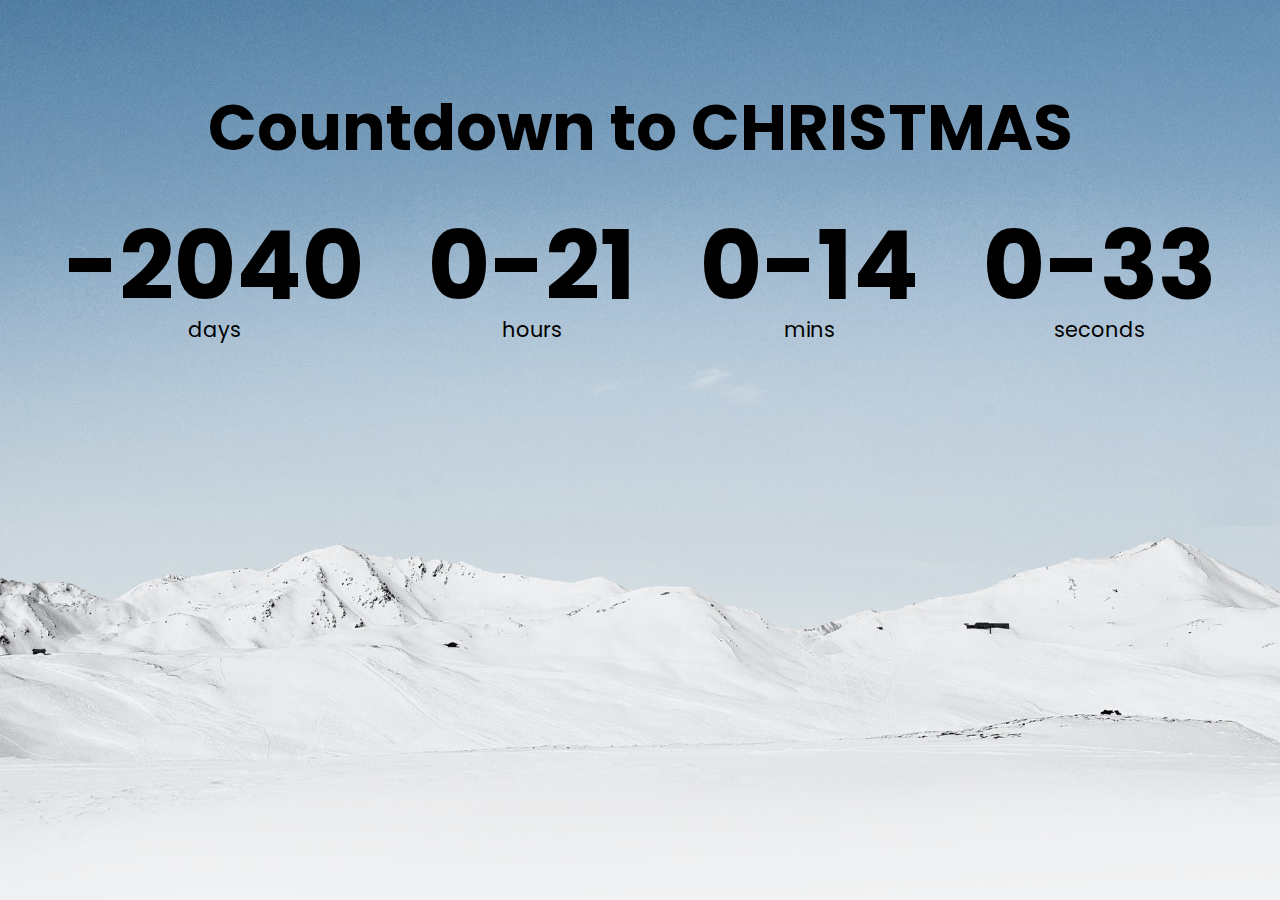
<file: countdown-timer/index.html>
<!DOCTYPE html>
<html lang="en">
  <head>
    <meta charset="UTF-8" />
    <meta name="viewport" content="width=device-width, initial-scale=1.0" />
    <title>Title</title>
    <link rel="stylesheet" href="style.css" />
    <script src="script.js" defer></script>
  </head>
  <body>
    <h1>Countdown to CHRISTMAS</h1>

    <div class="countdown-container">
      <div class="countdown-el days-c">
        <p class="big-text" id="days">0</p>
        <span>days</span>
      </div>
      <div class="countdown-el hours-c">
        <p class="big-text" id="hours">0</p>
        <span>hours</span>
      </div>
      <div class="countdown-el mins-c">
        <p class="big-text" id="mins">0</p>
        <span>mins</span>
      </div>
      <div class="countdown-el seconds-c">
        <p class="big-text" id="seconds">0</p>
        <span>seconds</span>
      </div>
    </div>
  </body>
</html>
</file>
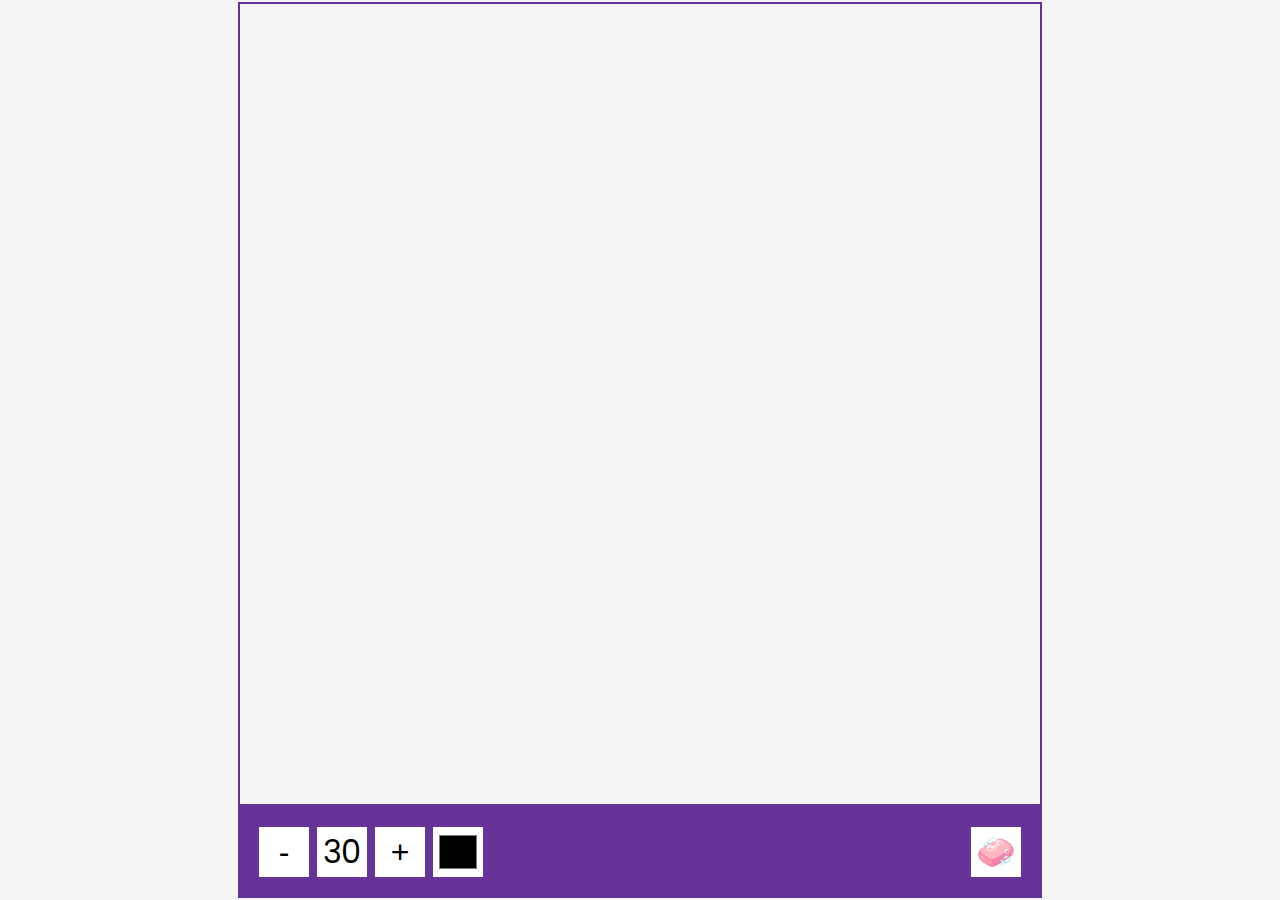
<file: drawing-app/index.html>
<!DOCTYPE html>
<html lang="en">
  <head>
    <meta charset="UTF-8" />
    <meta name="viewport" content="width=device-width, initial-scale=1.0" />
    <title>Drawing App</title>
    <link rel="stylesheet" href="style.css" />
    <script src="script.js" defer></script>
  </head>
  <body>
    <canvas id="canvas" width="800" height="800"></canvas>
    <div class="toolbox">
      <button id="decrease">-</button>
      <span id="size">30</span>
      <button id="increase">+</button>
      <input type="color" id="color" />
      <button id="clear">🧼</button>
    </div>
  </body>
</html>
</file>
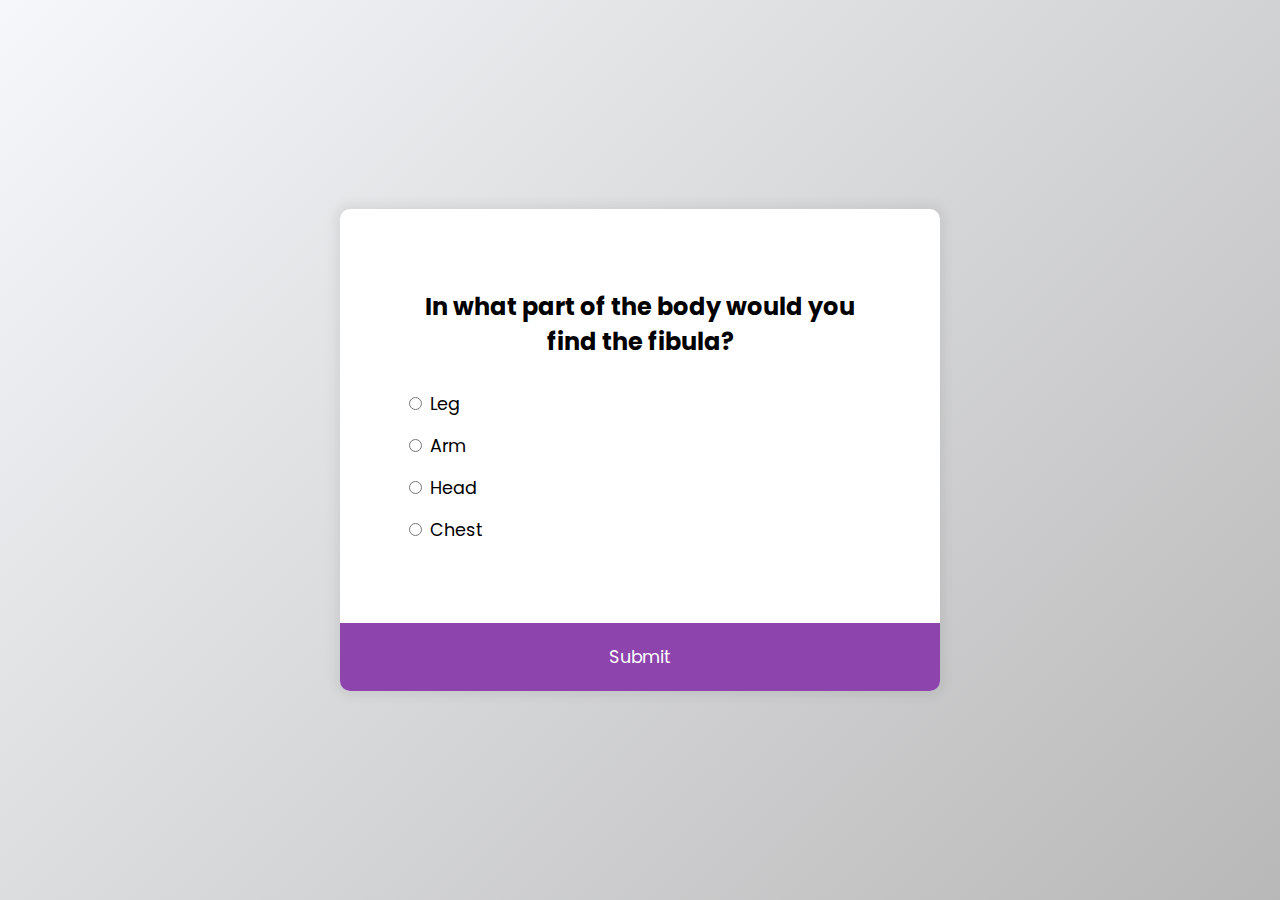
<file: quiz-app/index.html>
<!DOCTYPE html>
<html lang="en">
  <head>
    <meta charset="UTF-8" />
    <meta name="viewport" content="width=device-width, initial-scale=1.0" />
    <title>Title</title>
    <link rel="stylesheet" href="style.css" />
    <script src="script.js" defer></script>
  </head>
  <body>
    <div class="quiz-container" id="quiz">
      <div class="quiz-header">
        <h2 id="question">Question text</h2>
        <ul>
          <li>
            <input type="radio" id="a" name="answer" class="answer" />
            <label for="a" id="a_text"></label>
          </li>
          <li>
            <input type="radio" id="b" name="answer" class="answer" />
            <label for="b" id="b_text"></label>
          </li>
          <li>
            <input type="radio" id="c" name="answer" class="answer" />
            <label for="c" id="c_text"></label>
          </li>
          <li>
            <input type="radio" id="d" name="answer" class="answer" />
            <label for="d" id="d_text"></label>
          </li>
        </ul>
      </div>
      <button id="submit">Submit</button>
    </div>
  </body>
</html>
</file>
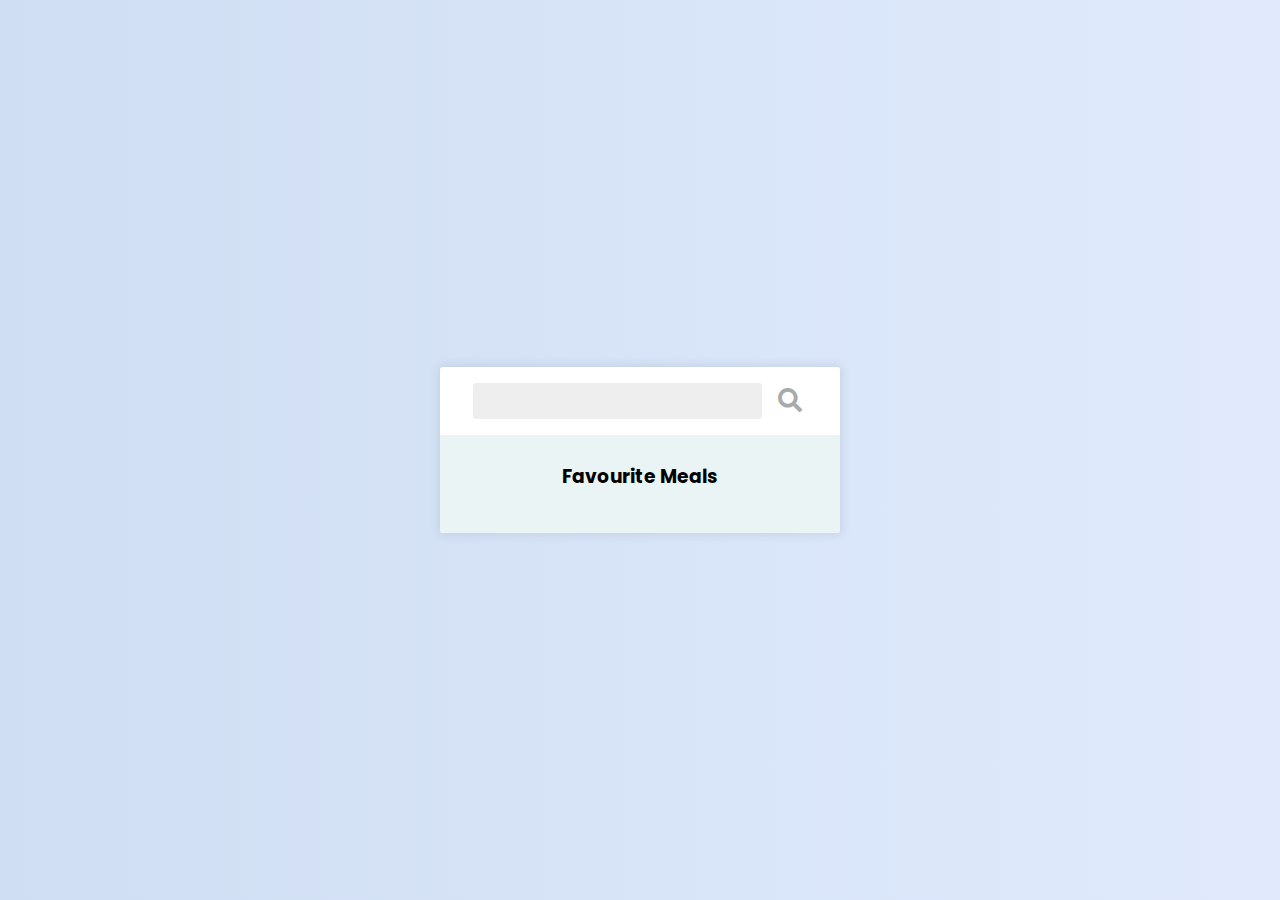
<file: recipe-app/index.html>
<!DOCTYPE html>
<html lang="en">
  <head>
    <meta charset="UTF-8" />
    <meta name="viewport" content="width=device-width, initial-scale=1.0" />
    <title>Recipe App</title>
    <link
      rel="stylesheet"
      href="https://cdnjs.cloudflare.com/ajax/libs/font-awesome/5.15.1/css/all.min.css"
    />
    <link rel="stylesheet" href="style.css" />
    <script src="script.js" defer></script>
  </head>
  <body>
    <div class="mobile-container">
      <header>
        <input type="text" id="search-term" />
        <button id="search"><i class="fas fa-search"></i></button>
      </header>
      <div class="fav-container">
        <h3>Favourite Meals</h3>
        <ul class="fav-meals" id="fav-meals"></ul>
      </div>
      <div class="meals" id="meals"></div>
    </div>

    <div class="popup-container hidden" id="meal-popup">
      <div class="popup">
        <button id="close-popup" class="close-popup">
          <i class="fas fa-times"></i>
        </button>
        <div class="meal-info" id="meal-info">
          
        </div>
      </div>
    </div>
  </body>
</html>
</file>
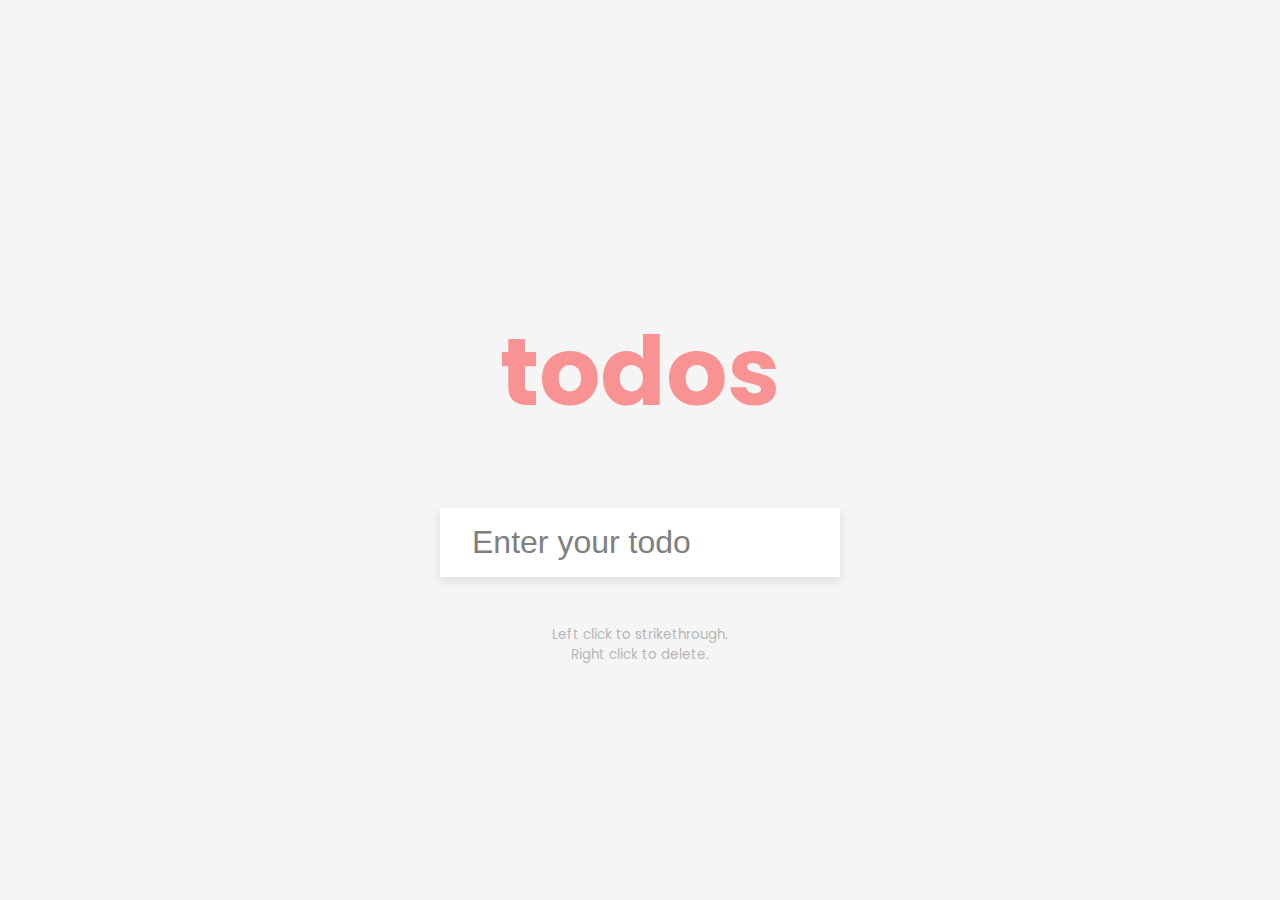
<file: todo-app/index.html>
<!DOCTYPE html>
<html lang="en">
  <head>
    <meta charset="UTF-8" />
    <meta name="viewport" content="width=device-width, initial-scale=1.0" />
    <title>ToDo App</title>
    <link rel="stylesheet" href="style.css" />
    <script src="script.js" defer></script>
  </head>
  <body>
    <h1>todos</h1>
    <form id="form">
      <input
        type="text"
        class="input"
        id="input"
        placeholder="Enter your todo"
        autocomplete="off"
      />
      <ul class="todos" id="todos"></ul>
    </form>

    <small>Left click to strikethrough.<br>
    Right click to delete.</small>
  </body>
</html>
</file>
<file: countdown-timer/style.css>
@import url("https://fonts.googleapis.com/css2?family=Poppins&display=swap");

* {
  box-sizing: border-box;
}

body {
  background-image: url(./images/background.jpg);
  background-size: cover;
  background-position: center center;
  display: flex;
  flex-direction: column;
  align-items: center;
  justify-content: left;
  min-height: 100vh;
  font-family: "Poppins", sans-serif;
  margin: 0;
}

h1 {
  font-weight: bold;
  font-size: 4rem;
  margin-top: 5rem;
}

.countdown-container {
  display: flex;
  flex-wrap: wrap;
  justify-content: center;
}

.big-text {
  font-weight: bold;
  font-size: 6rem;
  line-height: 1;
  margin: 0 2rem;
}

.countdown-el {
  text-align: center;
}

.countdown-el span {
  font-size: 1.3rem;
}
</file>
<file: drawing-app/style.css>
@import url("https://fonts.googleapis.com/css2?family=Poppins&display=swap");

* {
  box-sizing: border-box;
}

body {
  font-family: "Poppins", sans-serif;
  display: flex;
  flex-direction: column;
  align-items: center;
  justify-content: center;
  background-color: #f5f5f5;
  min-height: 100vh;
  margin: 0;
}

canvas {
  border: 2px solid rebeccapurple;
}

.toolbox {
  background-color: rebeccapurple;
  border: 1px solid rebeccapurple;
  display: flex;
  padding: 1rem;
  width: 804px;
}

.toolbox > * {
  background-color: #fff;
  border: none;
  display: inline-flex;
  align-items: center;
  justify-content: center;
  font-size: 2rem;
  padding: 0.25rem;
  margin: 0.25rem;
  height: 50px;
  width: 50px;
}

.toolbox > *:last-child {
  margin-left: auto;
}
</file>
<file: quiz-app/style.css>
@import url("https://fonts.googleapis.com/css2?family=Poppins&display=swap");

* {
  box-sizing: border-box;
}

body {
  background-color: #b8b8b8;
  background-image: linear-gradient(315deg, #b8b8b8 0%, #f5f7fa 100%);
  display: flex;
  align-items: center;
  justify-content: center;
  font-family: "Poppins", sans-serif;
  margin: 0;
  min-height: 100vh;
}

.quiz-container {
  background-color: #fff;
  border-radius: 10px;
  box-shadow: 0 0 10px 5px rgba(100, 100, 100, 0.1);
  overflow: hidden;
  width: 600px;
  max-width: 100%;
}

.quiz-header {
  padding: 4rem;
}

h2 {
  padding: 1rem;
  text-align: center;
  margin: 0;
}

ul {
  list-style-type: none;
  padding: 0;
}

ul li {
  font-size: 1.1rem;
  margin: 1rem 0;
}

ul li label {
  cursor: pointer;
}

button {
  background-color: #8e44ad;
  border: none;
  color: white;
  cursor: pointer;
  display: block;
  font-family: inherit;
  font-size: 1.1rem;
  width: 100%;
  padding: 1.3rem;
}

button:hover {
  background-color: #732d91;
}
</file>
<file: recipe-app/style.css>
@import url("https://fonts.googleapis.com/css2?family=Poppins&display=swap");

* {
  box-sizing: border-box;
}

body {
  background: #e0eafc; /* fallback for old browsers */
  background: -webkit-linear-gradient(
    to right,
    #cfdef3,
    #e0eafc
  ); /* Chrome 10-25, Safari 5.1-6 */
  background: linear-gradient(
    to right,
    #cfdef3,
    #e0eafc
  ); /* W3C, IE 10+/ Edge, Firefox 16+, Chrome 26+, Opera 12+, Safari 7+ */

  display: flex;
  align-items: center;
  justify-content: center;

  font-family: "Poppins", sans-serif;
  margin: 0;
  min-height: 100vh;
}

img {
  max-width: 100%;
}

.mobile-container {
  background-color: #fff;
  box-shadow: 0 0 10px 2px #3333331a;
  border-radius: 3px;
  overflow: hidden;
  width: 400px;
}

header {
  display: flex;
  align-items: center;
  justify-content: center;
  padding: 1rem;
}

header input {
  background-color: #eee;
  border: none;
  border-radius: 3px;
  font-family: inherit;
  padding: 0.5rem 1rem;
}

header button {
  background-color: transparent;
  color: #aaa;
  border: none;
  font-size: 1.5rem;
  margin-left: 10px;
}

.fav-container {
  background-color: rgb(235, 244, 245);
  padding: 0.5rem 1rem;
  text-align: center;
}

.fav-meals {
  display: flex;
  flex-wrap: wrap;
  align-items: left;
  justify-content: center;
  list-style-type: none;
  padding: 0;
}

.fav-meals li {
  cursor: pointer;
  position: relative;
  margin: 2px;
  width: 85px;
}

.fav-meals li .clear {
  background-color: transparent;
  border: none;
  cursor: pointer;
  opacity: 0;
  position: absolute;
  top: -0.5rem;
  right: -0.5rem;
  font-size: 1.2rem;
}

.fav-meals li:hover .clear {
  opacity: 1;
}

.fav-meals li img {
  border: 2px solid #fff;
  border-radius: 50%;
  box-shadow: 0 0 10px 2px #3333331a;
  object-fit: cover;
  height: 75px;
  width: 75px;
}

.fav-meals li span {
  display: inline-block;
  font-size: 0.9rem;
  white-space: nowrap;
  overflow: hidden;
  text-overflow: ellipsis;
  width: 75px;
}

.meal {
  border-radius: 3px;
  box-shadow: 0 0 10px 2px #3333331a;
  cursor: pointer;
  margin: 1.5rem;
  overflow: hidden;
}

.meal-header {
  position: relative;
}
.meal-header .random {
  position: absolute;
  top: 1rem;
  background-color: #fff;
  padding: 0.25rem 1rem;
  border-top-right-radius: 3px;
  border-top-right-radius: 3px;
}

.meal-header img {
  object-fit: cover;
  height: 250px;
  width: 100%;
}

.meal-body {
  display: flex;
  align-items: center;
  justify-content: space-between;
  padding: 1rem;
}

.meal-body h4 {
  margin: 0;
}

.meal-body button {
  border: none;
  background-color: transparent;
  color: rgb(223, 223, 223);
  cursor: pointer;
  font-size: 1.2rem;
}

.meal-body .fav-btn.active {
  color: rgb(56, 189, 237);
}

.popup-container {
  background-color: rgba(0, 0, 0, 0.5);
  display: flex;
  align-items: center;
  justify-content: center;
  position: fixed;
  left: 0;
  right: 0;
  top: 0;
  bottom: 0;
}

.popup-container.hidden {
  opacity: 0;
  pointer-events: none;
}

.popup {
  background-color: #fff;
  border-radius: 5px;
  padding: 0 2rem;
  position: relative;
  overflow: auto;
  max-width: 800px;
  width: 100%;
  max-height: 100vh;
}

.popup .close-popup {
  background-color: transparent;
  border: none;
  cursor: pointer;
  font-size: 1.5rem;
  position: absolute;
  top: 1rem;
  right: 1rem;
}

.meal-info h1 {
  text-align: center;
}
</file>
<file: todo-app/style.css>
@import url("https://fonts.googleapis.com/css2?family=Poppins&display=swap");

* {
  box-sizing: border-box;
}

body {
  background-color: #f5f5f5;
  font-family: "Poppins", sans-serif;
  margin: 0;
  display: flex;
  align-items: center;
  justify-content: center;
  flex-direction: column;
  min-height: 100vh;
}

h1 {
  color: red;
  font-size: 6rem;
  text-align: center;
  opacity: 0.4;
}

form {
  box-shadow: 0 4px 10px rgba(0, 0, 0, 0.1);
  max-width: 100%;
  width: 400px;
}

.input {
  border: none;
  color: #444;
  font-size: 2rem;
  padding: 1rem 2rem;
  display: block;
  width: 100%;
}

.input::placeholder {
  color: grey;
}

.todos {
  background-color: #fff;
  padding: 0;
  margin: 0;
  list-style-type: none;
}

.todos li {
  border-top: 1px solid #e5e5e5;
  cursor: pointer;
  font-size: 1.5rem;
  padding: 1rem 2rem;
}

.todos li.completed {
  color: #b5b5b5;
  text-decoration: line-through;
}

small {
  margin-top: 3rem;
  color: #b5b5b5;
  text-align: center;
}
</file>
